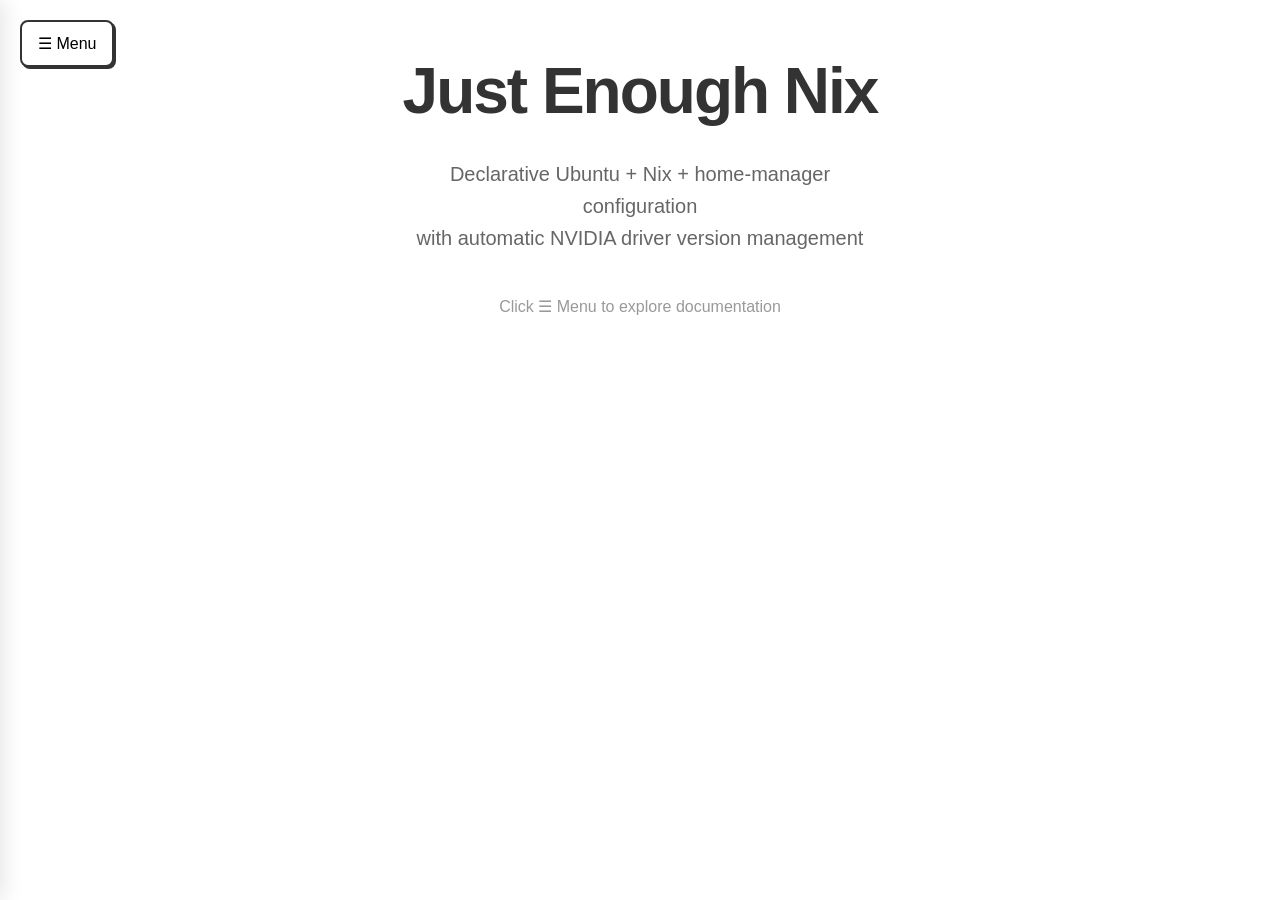
<file: docs/index.html>
<!DOCTYPE html>
<html lang="en">
<head>
    <meta charset="UTF-8">
    <meta name="viewport" content="width=device-width, initial-scale=1.0">
    <title>Just Enough Nix - Documentation</title>
    <style>
        * { margin: 0; padding: 0; box-sizing: border-box; }
        body { font-family: -apple-system, BlinkMacSystemFont, 'Segoe UI', Roboto, sans-serif; background: #ffffff; color: #333; line-height: 1.6; min-height: 100vh; }

        /* Menu Button */
        .menu-btn { position: fixed; top: 20px; left: 20px; z-index: 1000; background: #fff; border: 2px solid #333; border-radius: 8px; padding: 12px 16px; cursor: pointer; font-size: 16px; transition: all 0.2s; box-shadow: 2px 2px 0 #333; }
        .menu-btn:hover { background: #f0f0f0; transform: translate(-2px, -2px); box-shadow: 4px 4px 0 #333; }

        /* Side Drawer */
        .drawer { position: fixed; top: 0; left: 0; width: 300px; height: 100vh; background: #fff; border-right: 2px solid #333; transform: translateX(-100%); transition: transform 0.3s ease; z-index: 999; overflow-y: auto; box-shadow: 4px 0 20px rgba(0,0,0,0.1); }
        .drawer.open { transform: translateX(0); }
        .drawer-header { padding: 80px 24px 24px; border-bottom: 1px solid #eee; }
        .drawer-header h2 { font-size: 20px; margin-bottom: 8px; }
        .drawer-header p { color: #666; font-size: 14px; }
        .page-list { list-style: none; padding: 0; }
        .page-list li { border-bottom: 1px solid #eee; }
        .page-list a { display: block; padding: 16px 24px; color: #333; text-decoration: none; transition: background 0.2s; }
        .page-list a:hover, .page-list a.active { background: #f5f5f5; }
        .page-list .rev { font-weight: bold; color: #666; font-size: 12px; text-transform: uppercase; letter-spacing: 0.5px; }
        .page-list .title { display: block; margin-top: 4px; font-size: 16px; }

        /* Overlay */
        .overlay { position: fixed; top: 0; left: 0; width: 100%; height: 100%; background: rgba(0,0,0,0.3); opacity: 0; visibility: hidden; transition: all 0.3s; z-index: 998; }
        .overlay.open { opacity: 1; visibility: visible; }

        /* Main Content */
        .main { min-height: 100vh; display: flex; flex-direction: column; }
        .hero { display: flex; flex-direction: column; justify-content: center; align-items: center; min-height: 60vh; padding: 40px; text-align: center; }
        .hero h1 { font-size: 64px; font-weight: 700; margin-bottom: 16px; letter-spacing: -2px; }
        .hero .subtitle { font-size: 20px; color: #666; max-width: 500px; }
        .content { max-width: 800px; margin: 0 auto; padding: 40px; display: none; }
        .content.active { display: block; }
        .content-rendered { font-size: 16px; line-height: 1.8; }
        .content-rendered h1 { font-size: 32px; margin-bottom: 24px; padding-bottom: 16px; border-bottom: 3px solid #333; }
        .content-rendered h2 { font-size: 24px; margin-top: 32px; margin-bottom: 16px; }
        .content-rendered h3 { font-size: 18px; margin-top: 24px; margin-bottom: 12px; }
        .content-rendered p { margin-bottom: 16px; }
        .content-rendered code { background: #f5f5f5; padding: 2px 6px; border-radius: 4px; font-family: 'Monaco', 'Consolas', monospace; font-size: 14px; }
        .content-rendered pre { background: #f5f5f5; padding: 16px; border-radius: 8px; overflow-x: auto; margin: 16px 0; }
        .content-rendered pre code { background: none; padding: 0; }
        .content-rendered table { width: 100%; border-collapse: collapse; margin: 16px 0; }
        .content-rendered th, .content-rendered td { padding: 12px; text-align: left; border-bottom: 1px solid #ddd; }
        .content-rendered th { background: #333; color: #fff; }
        .content-rendered tr:hover { background: #f9f9f9; }
        .content-rendered ul, .content-rendered ol { margin: 16px 0; padding-left: 24px; }
        .content-rendered li { margin: 8px 0; }
        .content-rendered blockquote { border-left: 4px solid #333; padding-left: 16px; margin: 16px 0; color: #666; }
        .content-rendered hr { border: none; border-top: 2px solid #eee; margin: 32px 0; }

        .footer { text-align: center; padding: 40px; color: #999; font-size: 14px; }
        .back-link { display: inline-block; margin-bottom: 20px; color: #333; text-decoration: none; font-size: 14px; }
        .back-link:hover { text-decoration: underline; }
    </style>
</head>
<body>
    <button class="menu-btn" onclick="toggleDrawer()">☰ Menu</button>
    <div class="overlay" onclick="closeDrawer()"></div>

    <nav class="drawer">
        <div class="drawer-header">
            <h2>Just Enough Nix</h2>
            <p>Documentation Navigator</p>
        </div>
        <ul class="page-list">
            <li>
                <a href="demo.html">
                    <span class="rev">INTERACTIVE</span>
                    <span class="title">🎯 Onboarding Demo</span>
                </a>
            </li>
            <li>
                <a href="#getting-started" onclick="showPage('getting-started', this); loadMarkdown('getting-started.md', 'getting-started-content'); return false;">
                    <span class="rev">START</span>
                    <span class="title">🚀 Getting Started</span>
                </a>
            </li>
            <li>
                <a href="#home" onclick="showPage('home', this); return false;">
                    <span class="rev">RES-0</span>
                    <span class="title">Home</span>
                </a>
            </li>
            <li>
                <a href="#r0" onclick="showPage('r0', this); return false;">
                    <span class="rev">R.0</span>
                    <span class="title">Repository Overview</span>
                </a>
            </li>
            <li>
                <a href="#r01" onclick="showPage('r01', this); return false;">
                    <span class="rev">R.0.1</span>
                    <span class="title">NVIDIA Version Mgmt</span>
                </a>
            </li>
            <li>
                <a href="#openclaw" onclick="showPage('openclaw', this); loadOpenClaw(); return false;">
                    <span class="rev">TOOL</span>
                    <span class="title">🤖 OpenClaw + Local AI</span>
                </a>
            </li>
        </ul>
    </nav>

    <main class="main">
        <section id="home" class="hero content active">
            <h1>Just Enough Nix</h1>
            <p class="subtitle">Declarative Ubuntu + Nix + home-manager configuration<br>with automatic NVIDIA driver version management</p>
            <p style="margin-top: 40px; color: #999;">Click ☰ Menu to explore documentation</p>
        </section>

        <section id="getting-started" class="content">
            <a href="#" class="back-link" onclick="showHome(); return false;">← Back to Home</a>
            <div class="content-rendered" id="getting-started-content"><p>Loading...</p></div>
        </section>

        <section id="r0" class="content">
            <a href="#" class="back-link" onclick="showHome(); return false;">← Back to Home</a>
            <div class="content-rendered" id="r0-content"><p>Loading R.0...</p></div>
        </section>

        <section id="r01" class="content">
            <a href="#" class="back-link" onclick="showHome(); return false;">← Back to Home</a>
            <div class="content-rendered" id="r01-content"><p>Loading R.0.1...</p></div>
        </section>

        <section id="openclaw" class="content">
            <a href="#" class="back-link" onclick="showHome(); return false;">← Back to Home</a>
            <div class="content-rendered" id="openclaw-content"><p>Loading OpenClaw docs
</file>
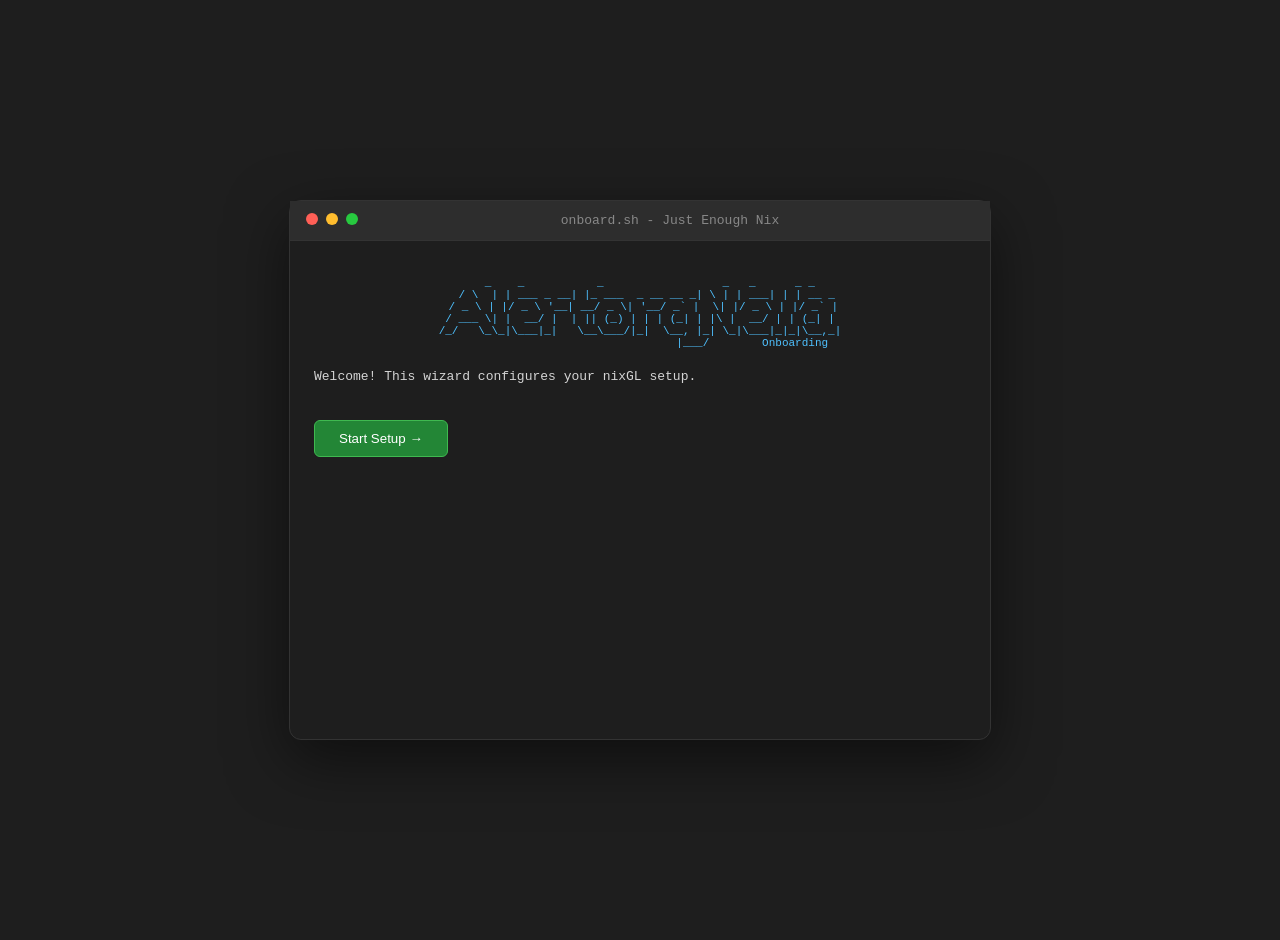
<file: demo.html>
<!DOCTYPE html>
<html>
<head>
<meta charset="UTF-8">
<title>Onboarding Demo</title>
<style>
body{font-family:monospace;background:#1e1e1e;color:#d4d4d4;display:flex;justify-content:center;align-items:center;min-height:100vh;margin:0;padding:20px}
.terminal{width:100%;max-width:700px;background:#1e1e1e;border-radius:12px;box-shadow:0 20px 60px rgba(0,0,0,.5);border:1px solid #333}
.header{background:#2d2d2d;padding:12px 16px;display:flex;gap:8px;border-bottom:1px solid #333}
.dot{width:12px;height:12px;border-radius:50%}
.close{background:#ff5f56}.min{background:#ffbd2e}.max{background:#27c93f}
.title{flex:1;text-align:center;color:#888;font-size:13px}
.content{padding:24px;min-height:450px}
.screen{display:none}.screen.active{display:block;animation:fade .3s}
@keyframes fade{from{opacity:0;transform:translateY(10px)}to{opacity:1}}
.art{color:#4fc1ff;font-size:11px;white-space:pre;text-align:center;margin-bottom:20px}
h2{color:#4fc1ff;font-size:16px;margin-bottom:16px;border-bottom:1px solid #333;padding-bottom:8px}
.opt{padding:12px;margin:8px 0;background:#2d2d2d;border:1px solid #444;border-radius:6px;cursor:pointer;transition:.2s}
.opt:hover{background:#3d3d3d;border-color:#4fc1ff}
.opt.sel{background:#094771;border-color:#4fc1ff}
.btn{padding:10px 24px;background:#094771;color:#fff;border:1px solid #4fc1ff;border-radius:6px;cursor:pointer;margin:8px 8px 8px 0}
.btn:hover{background:#106cb7}
.btn.pri{background:#238636;border-color:#3fb950}.btn.pri:hover{background:#2ea043}
.nav{margin-top:24px;display:flex;justify-content:space-between}
.detect{background:#1e4620;color:#b5cea8;padding:8px 12px;border-radius:4px;margin:8px 0;font-size:13px}
</style>
</head>
<body>
<div class="terminal">
<div class="header"><span class="dot close"></span><span class="dot min"></span><span class="dot max"></span><span class="title">onboard.sh - Just Enough Nix</span></div>
<div class="content">

<!-- Welcome -->
<div class="screen active" id="s1">
<div class="art">
   _    _           _                  _   _      _ _
  / \  | | ___ _ __| |_ ___  _ __ __ _| \ | | ___| | | __ _
 / _ \ | |/ _ \ '__| __/ _ \| '__/ _` |  \| |/ _ \ | |/ _` |
/ ___ \| |  __/ |  | || (_) | | | (_| | |\ |  __/ | | (_| |
/_/   \_\_|\___|_|   \__\___/|_|  \__, |_| \_|\___|_|_|\__,_|
                                  |___/        Onboarding
</div>
<p>Welcome! This wizard configures your nixGL setup.</p>
<br><button class="btn pri" onclick="go('s2')">Start Setup →</button>
</div>

<!-- Step 1: Identity -->
<div class="screen" id="s2">
<h2>Step 1/4: System Identity</h2>
<p>Give this system a unique name:</p>
<div class="opt sel"><span style="color:#4ec9b0">work-laptop</span> <span style="color:#858585">(your input)</span></div>
<p style="color:#858585;font-size:12px">Config: ~/.config/nix/systems/work-laptop.nix</p>
<div class="nav"><button class="btn" onclick="go('s1')">← Back</button><button class="btn pri" onclick="go('s3')">Next →</button></div>
</div>

<!-- Step 2: Type -->
<div class="screen" id="s3">
<h2>Step 2/4: System Type</h2>
<div class="opt" onclick="go('s4')">1. desktop - Full GPU acceleration</div>
<div class="opt sel" onclick="go('s4')">2. <strong>laptop</strong> - Portable + power saving</div>
<div class="opt" onclick="go('s4')">3. minimal - Basic, no window manager</div>
<div class="opt" onclick="go('s4')">4. headless - Server only</div>
<div class="nav"><button class="btn" onclick="go('s2')">← Back</button></div>
</div>

<!-- Step 3: GPU -->
<div class="screen" id="s4">
<h2>Step 3/4: Graphics Configuration</h2>
<div class="detect">Detected: NVIDIA GPU (driver: 570.133.07)</div>
<div class="opt">1. none - No wrapper</div>
<div class="opt">2. default - Auto-detect</div>
<div class="opt sel">3. <strong>nvidia</strong> - Proprietary drivers ⭐</div>
<div class="opt">4. bumblebee - NVIDIA Optimus</div>
<div class="opt">5. intel - Intel integrated</div>
<div class="nav"><button class="btn" onclick="go('s3')">← Back</button><button class="btn pri" onclick="go('s5')">Next →</button></div>
</div>

<!-- Step 4: NVIDIA -->
<div class="screen" id="s5">
<h2>Step 4/4: NVIDIA Version Management</h2>
<p>Auto-detect driver version at boot?</p>
<div class="opt sel" onclick="go('s6')">✓ <strong>Yes</strong> - Auto-detect (recommended)</div>
<div class="opt" onclick="go('s6')">✗ No - Pin version manually</div>
<div class="nav"><button class="btn" onclick="go('s4')">← Back</button></div>
</div>

<!-- Complete -->
<div class="screen" id="s6">
<h2>✓ Setup Complete!</h2>
<p>Configuration written to:</p>
<div class="opt">~/.config/nix/systems/work-laptop.nix</div>
<br>
<p><strong>Summary:</strong></p>
<p>Name: work-laptop</p>
<p>Type: laptop</p>
<p>Graphics: nvidia</p>
<p>Auto-detect: enabled</p>
<br>
<button class="btn pri" onclick="go('s1')">Start Over</button>
</div>

</div>
</div>
<script>
function go(id){
 document.querySelectorAll('.screen').forEach(s=>s.classList.remove('active'));
 document.getElementById(id).classList.add('active');
}
</script>
</body>
</html>
</file>
